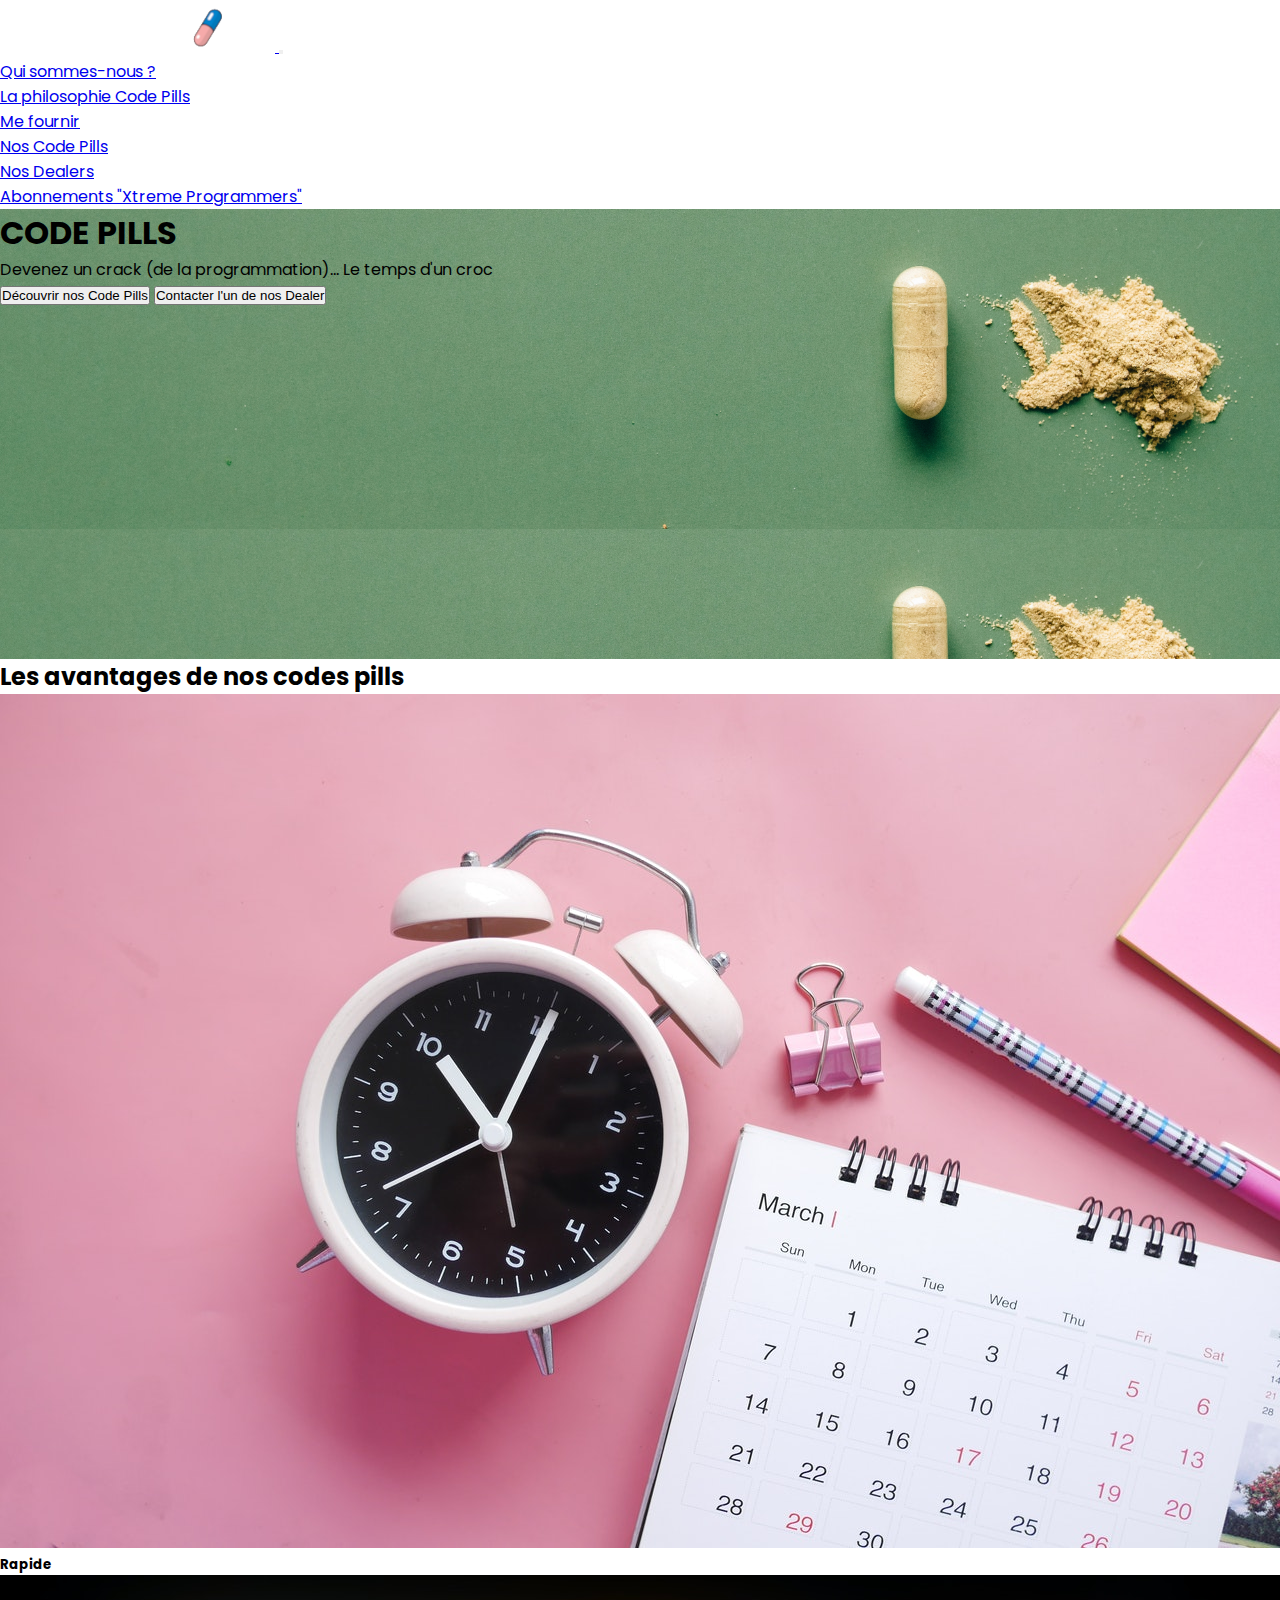
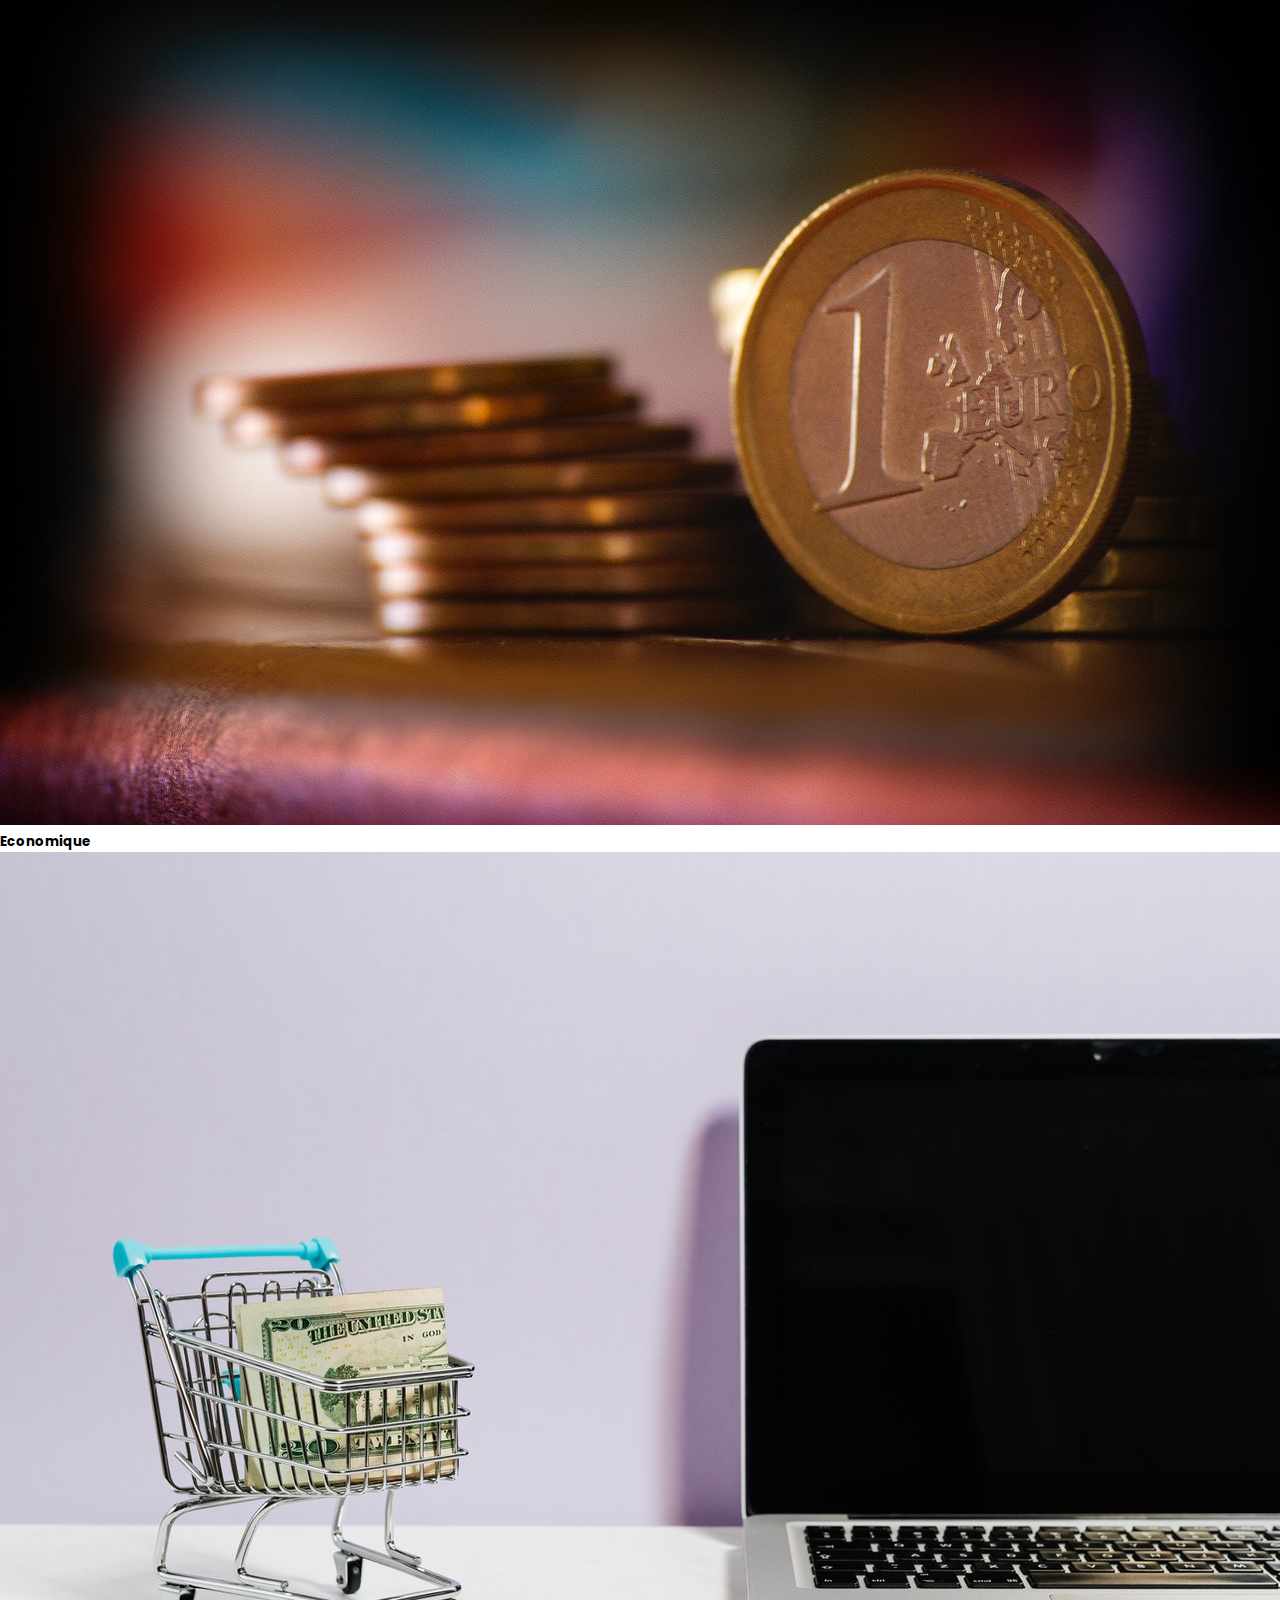
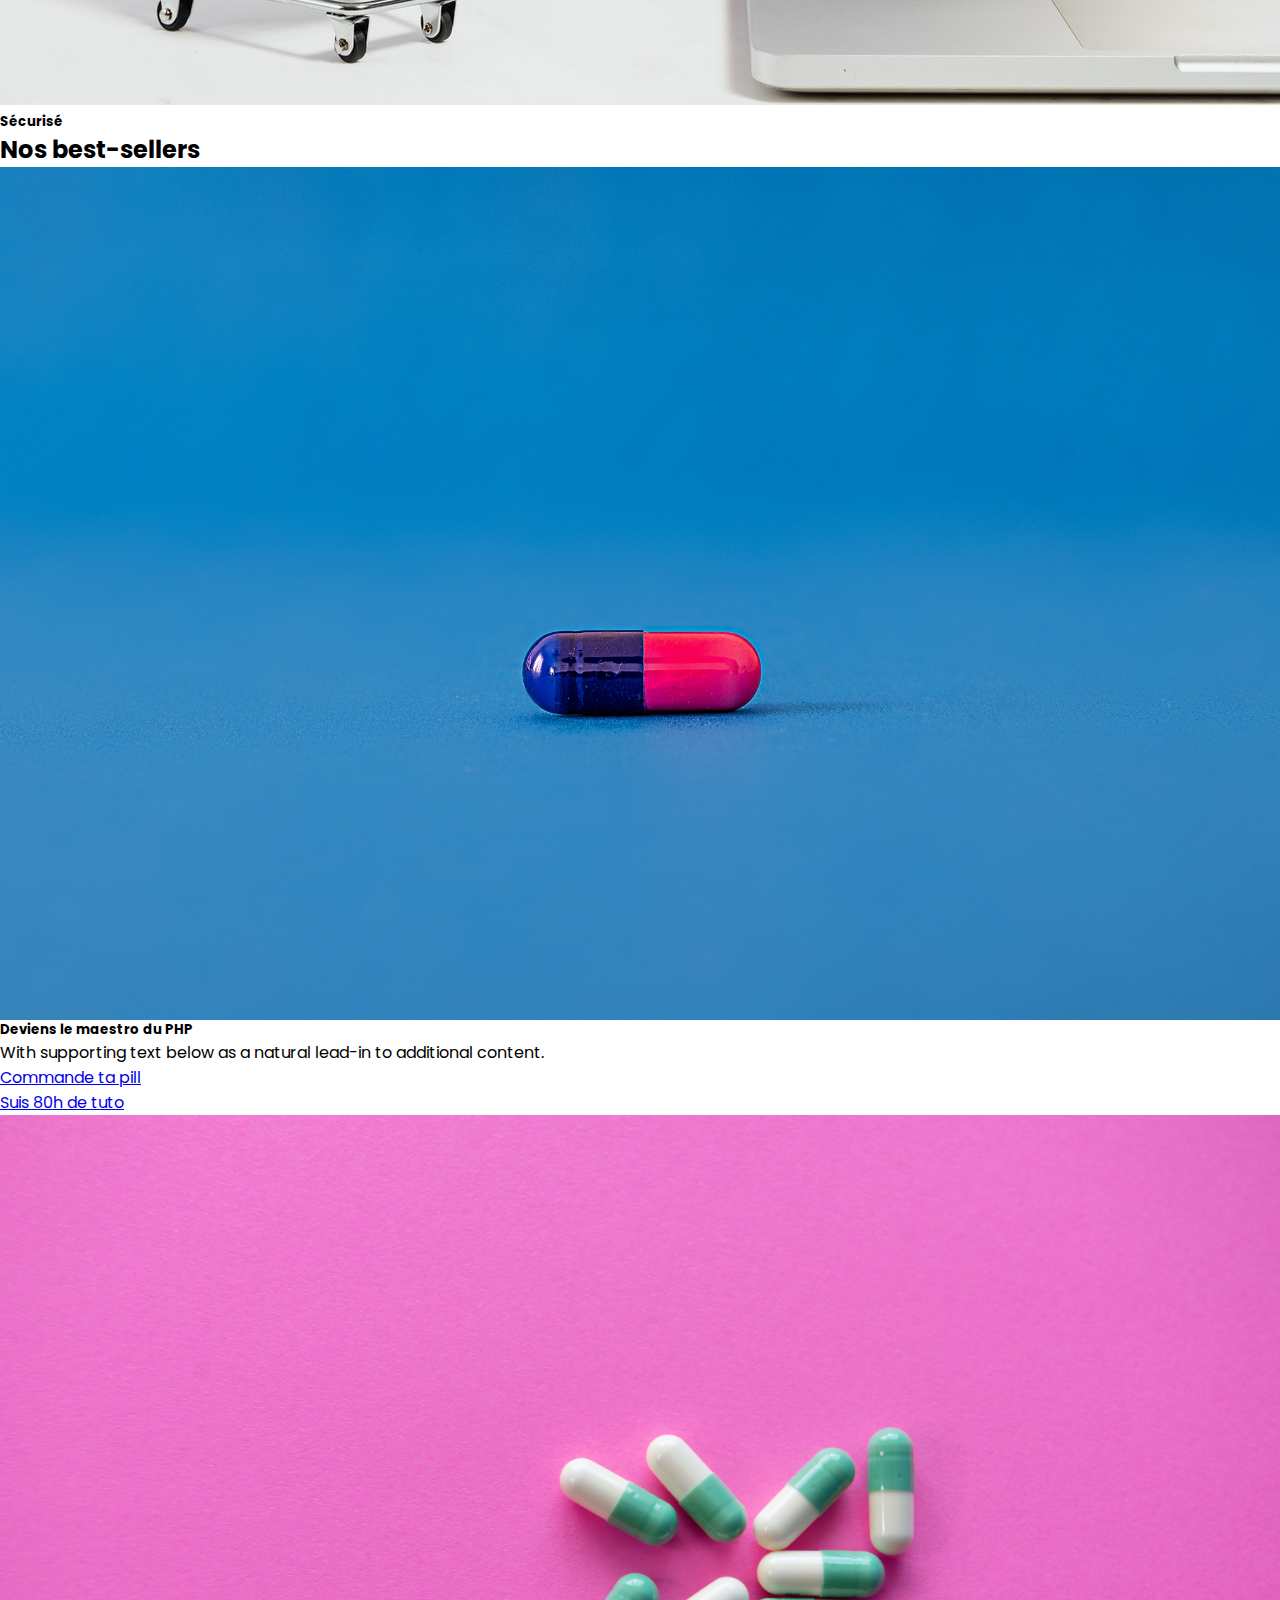
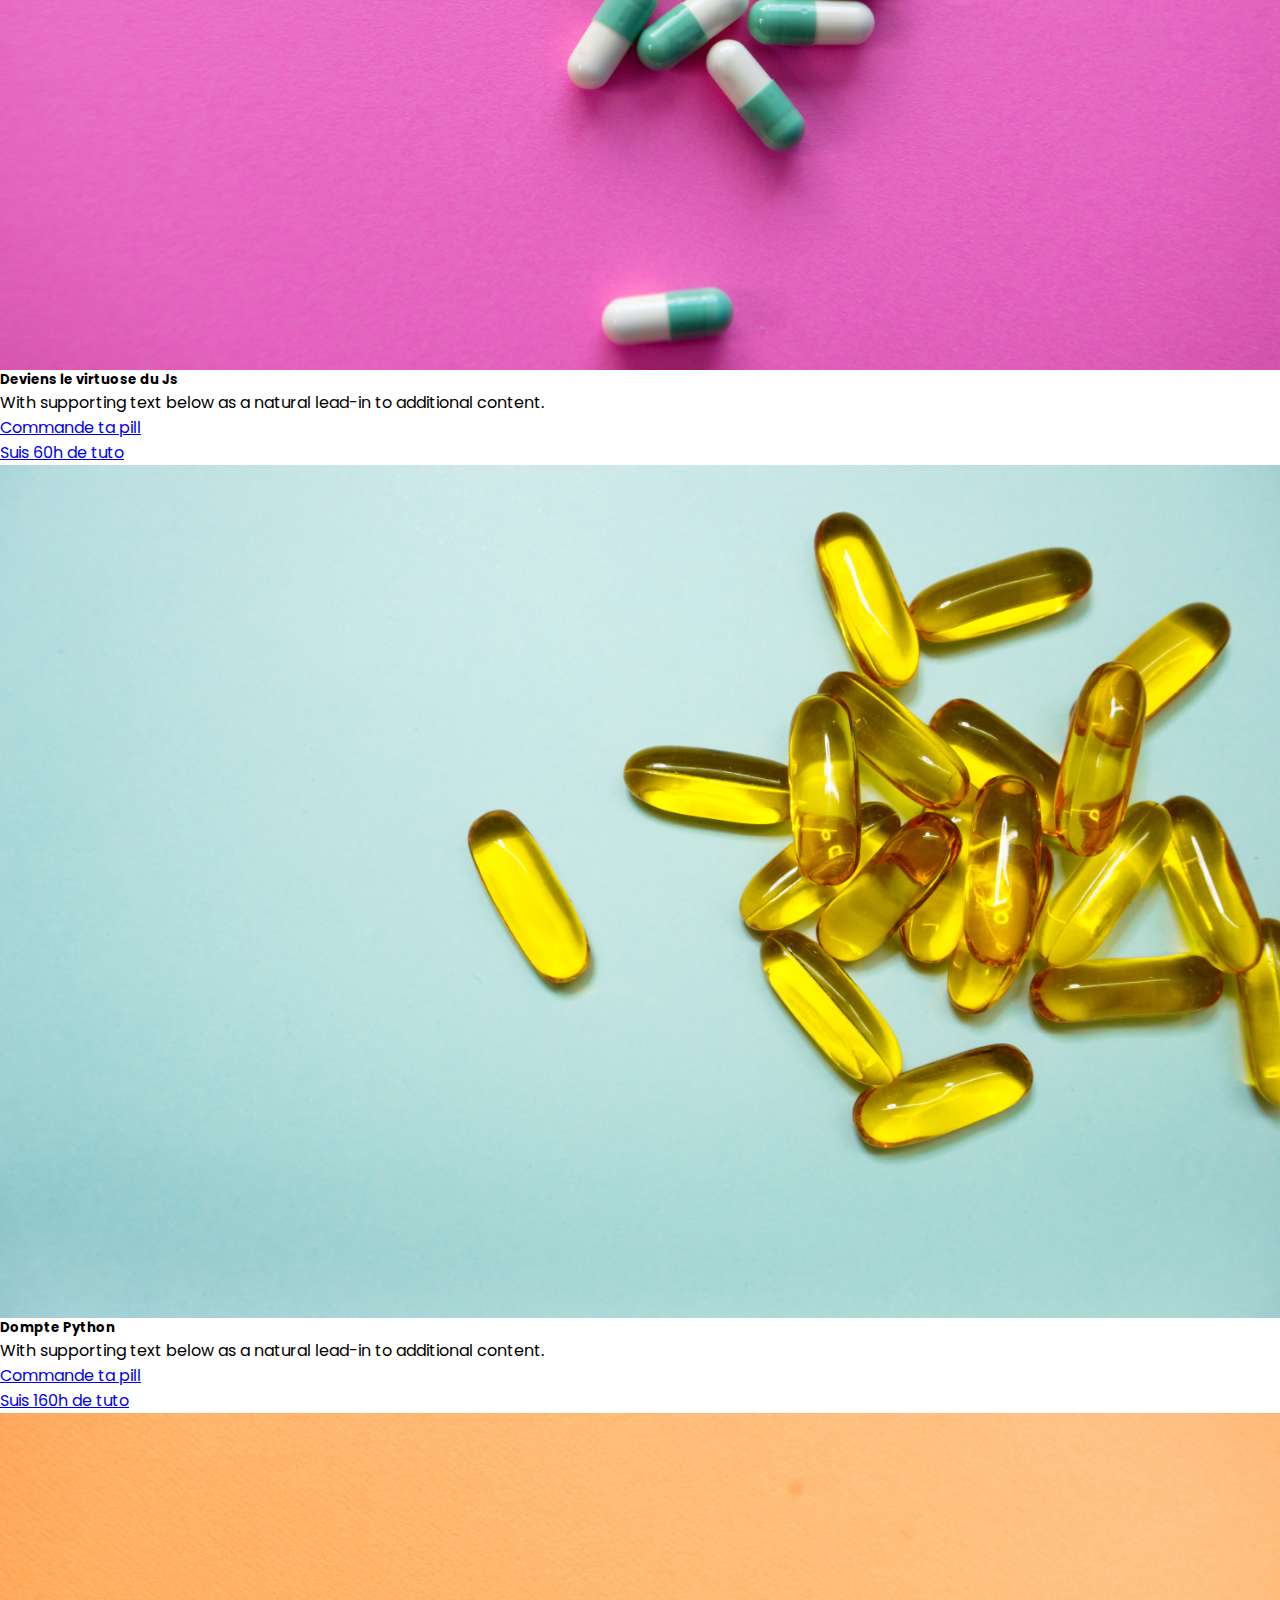
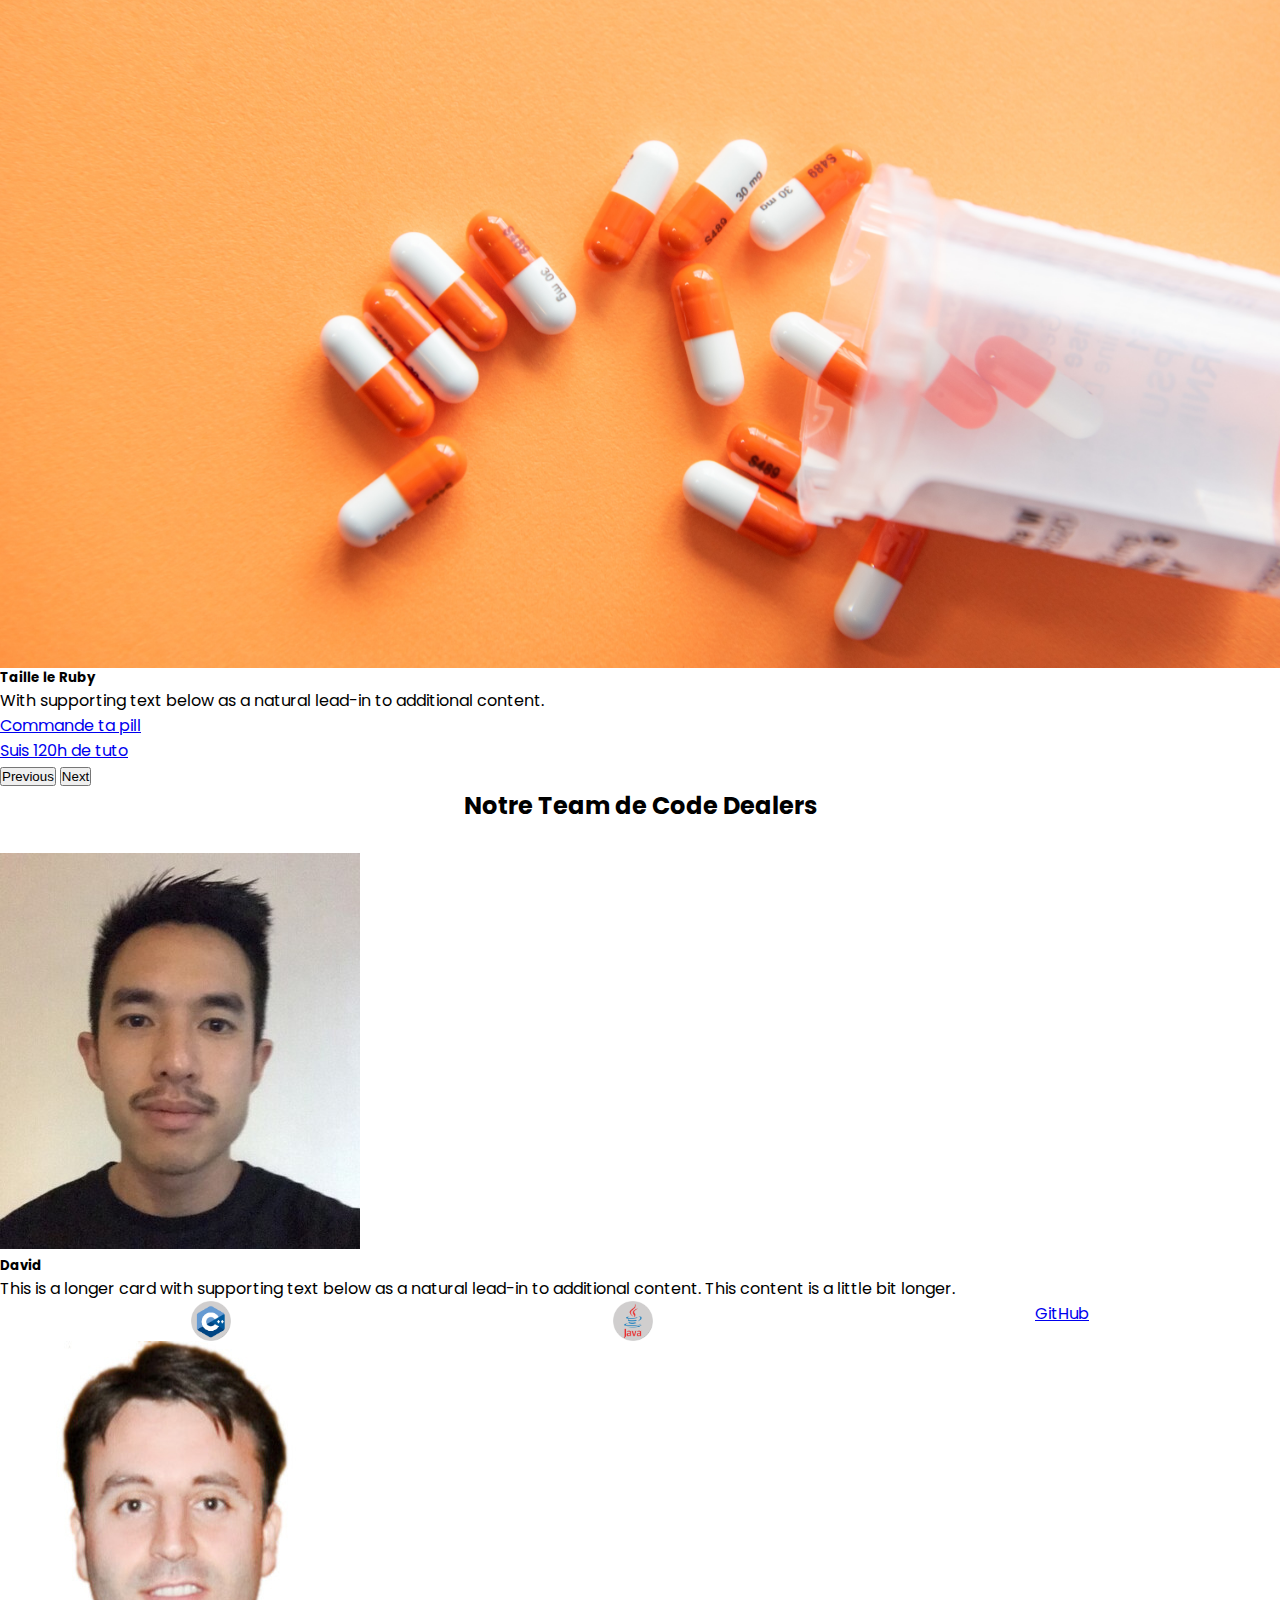
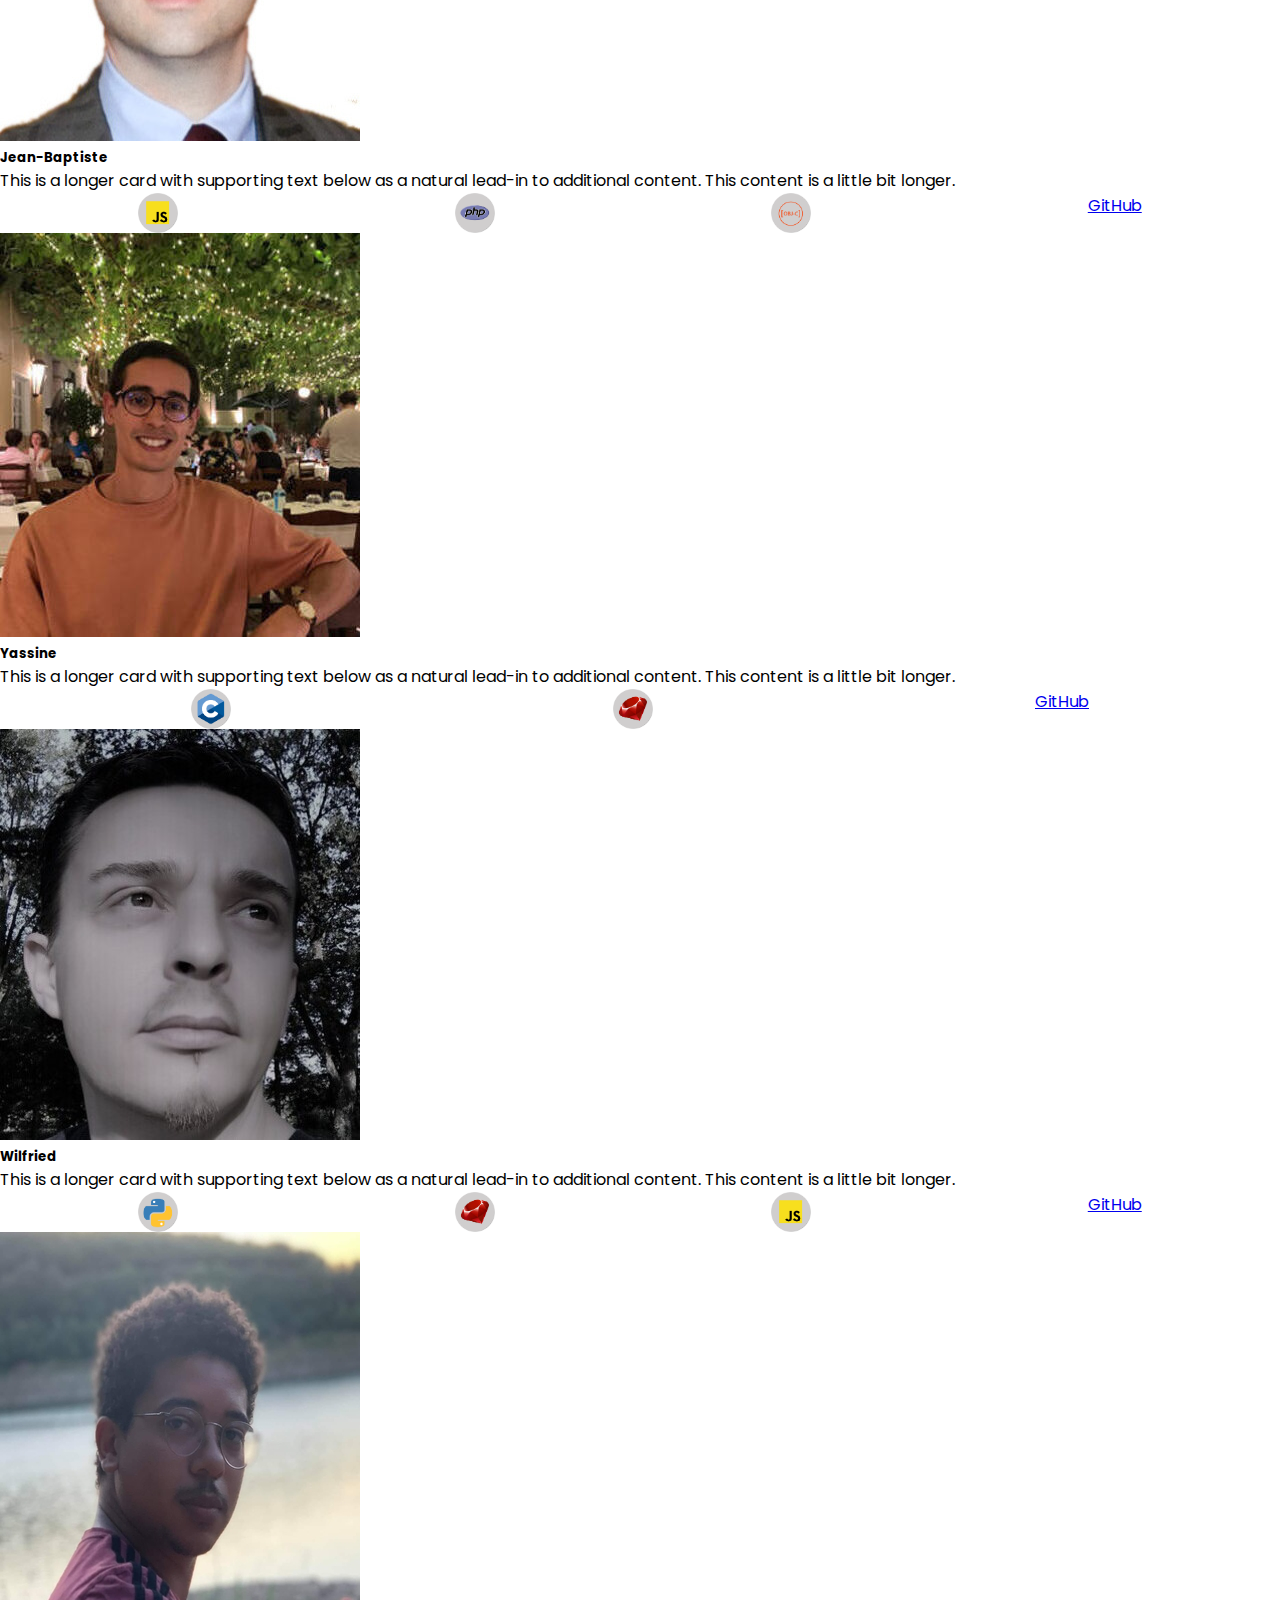
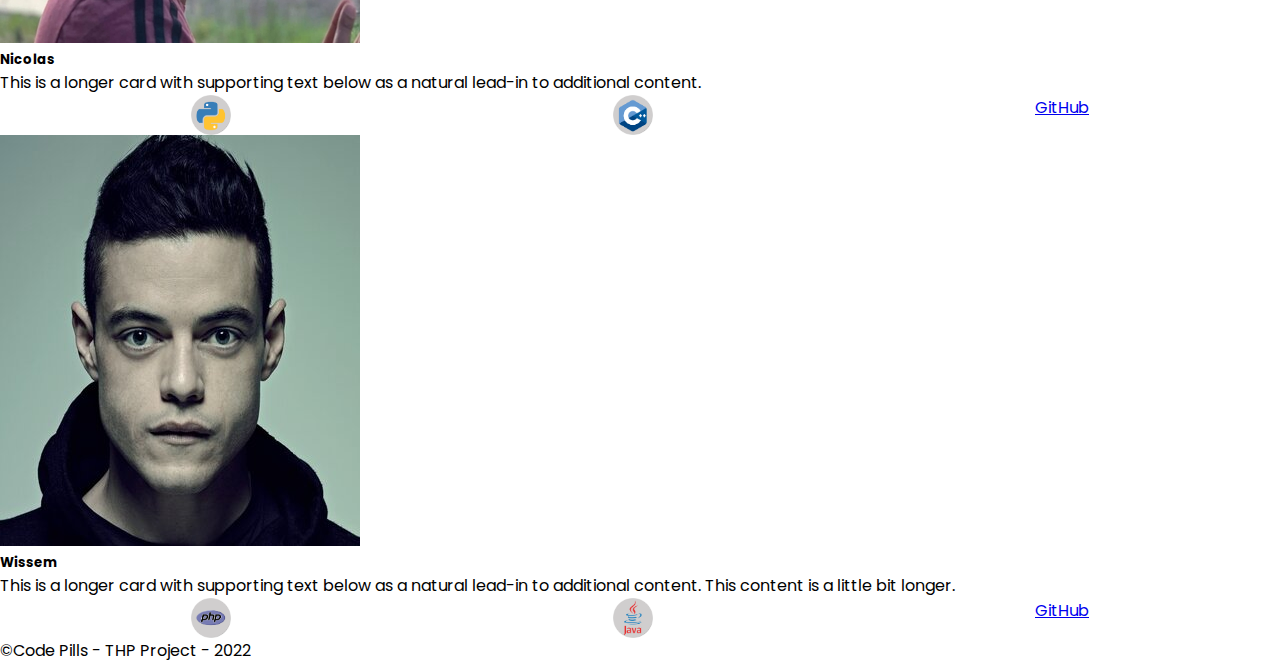
<file: index.html>
<!DOCTYPE html>
<html lang="fr">
  <head>
    <!-- Required meta tags -->
    <meta charset="utf-8" />
    <meta name="viewport" content="width=device-width, initial-scale=1" />
    <meta name="description" content="" />
    <!-- Bootstrap CSS -->
    <link
      href="https://cdn.jsdelivr.net/npm/bootstrap@5.1.3/dist/css/bootstrap.min.css"
      rel="stylesheet"
      integrity="sha384-1BmE4kWBq78iYhFldvKuhfTAU6auU8tT94WrHftjDbrCEXSU1oBoqyl2QvZ6jIW3"
      crossorigin="anonymous"
    />
    <link rel="preconnect" href="https://fonts.googleapis.com" />
    <link rel="preconnect" href="https://fonts.gstatic.com" crossorigin />
    <link
      href="https://fonts.googleapis.com/css2?family=Poppins:ital,wght@0,300;0,700;1,300;1,400;1,700&display=swap"
      rel="stylesheet"
    />
    <link rel="stylesheet" href="css/style.css" />
    <title>LandingPage</title>
  </head>
  <body>
    <header>
      <!-- JBV: à partir de là et jusqu'à l'autre balise contenant "JBV", tout est de ma faute ;-) -->
      <nav class="navbar navbar-expand-sm bg-dark navbar-dark">
        <div class="container-fluid">
          <a class="navbar-brand" href="#">
            <img src="./img/header/pill_logo_white.png" alt="Code Pills logo" />
          </a>
          <button
            class="navbar-toggler"
            type="button"
            data-bs-toggle="collapse"
            data-bs-target="#collapsibleNavbar"
          >
            <span class="navbar-toggler-icon"></span>
          </button>
          <div class="collapse navbar-collapse" id="collapsibleNavbar">
            <ul class="navbar-nav">
              <li class="nav-item">
                <a class="nav-link" href="#">Qui sommes-nous ?</a>
              </li>
              <li class="nav-item">
                <a class="nav-link" href="#">La philosophie Code Pills</a>
              </li>
              <li class="nav-item dropdown">
                <a
                  class="nav-link dropdown-toggle"
                  href="#"
                  role="button"
                  data-bs-toggle="dropdown"
                  >Me fournir</a
                >
                <ul class="dropdown-menu">
                  <li><a class="dropdown-item" href="#">Nos Code Pills</a></li>
                  <li><a class="dropdown-item" href="#">Nos Dealers</a></li>
                  <li>
                    <a class="dropdown-item" href="#"
                      >Abonnements "Xtreme Programmers"</a
                    >
                  </li>
                </ul>
              </li>
            </ul>
          </div>
        </div>
      </nav>
      <!-- Palliatif au Jumbotron / Hero -->
      <div class="container-fluid m-0 p-0 text-white text-center jumbotron-bg">
        <div class="d-flex flex-column justify-content-center h-75">
          <h1>CODE PILLS</h1>
          <p class="font-italic">
            Devenez un crack (de la programmation)... Le temps d'un croc
          </p>
        </div>
        <div>
          <span>
            <button class="btn btn-dark rounded">
              Découvrir nos Code Pills
            </button>
            <button class="btn btn-light rounded">
              Contacter l'un de nos Dealer
            </button>
          </span>
        </div>
      </div>
      <!-- JBV: au-delà de cette frontière, y'a des chances qu'il y ait un peu plus de beau code et d'intelligence. Bon cheminement ! -->
    </header>

    <main class="container-fluid">
      <section>
        <h2 class="text-center py-5">Les avantages de nos codes pills</h2>
        <div class="row justify-content-center justify-content-md-between">
          <div class="col-md-4 mb-3 mb-md-0">
            <div
              class="card align-items-center h-100 border-0 test1"
              style="width: 100%"
            >
              <img
                src="img/sectionAvantages/pexels-towfiqu-barbhuiya-8541753.jpg"
                class="card-img-top rounded-3 imgAnimated"
                alt="image réveil sur fond rose"
              />
              <div class="card-body bg-dark rounded-3 mt-2 bg-gradient w-100">
                <h5 class="text-center text-light fs-2">Rapide</h5>
              </div>
            </div>
          </div>

          <div class="col-md-4 mb-3 mb-md-0">
            <div
              class="card align-items-center h-100 border-0 test1"
              style="width: 100%"
            >
              <img
                src="img/sectionAvantages/pexels-carlos-pernalete-tua-730647.jpg"
                class="card-img-top rounded-3 imgAnimated"
                alt="image réveil sur fond rose"
              />
              <div class="card-body bg-dark rounded-3 mt-2 bg-gradient w-100">
                <h5 class="text-center text-light fs-2">Economique</h5>
              </div>
            </div>
          </div>

          <div class="col-md-4 mb-3 mb-md-0">
            <div
              class="card align-items-center h-100 border-0 test1"
              style="width: 100%"
            >
              <img
                src="img/sectionAvantages/pexels-karolina-grabowska-5632397.jpg"
                class="card-img-top rounded-3 imgAnimated"
                alt="image réveil sur fond rose"
              />
              <div class="card-body bg-dark rounded-3 mt-2 bg-gradient w-100">
                <h5 class="text-center text-light fs-2">Sécurisé</h5>
              </div>
            </div>
          </div>

      </div>
      </section>

<!--Section Yassine-->
<section>
  <h2 class="text-center py-5">Nos best-sellers</h2>
<div id="carouselExampleControls" class="carousel slide" data-bs-ride="carousel">
  <div class="carousel-inner">
    <div class="carousel-item active">
      <!--Slide 1-->
      <div class="row">
        <!--Card 1-->
        <div class="col-sm-6">
          <div class="card border-0">
            <div class="card-body">
              <img src="img/sectionCarousel/Pill1.jpg" class="card-img-top" alt="Photo">
              <h5 class="card-title text-center mt-3">Deviens le maestro du PHP</h5>
              <p class="card-text text-center">With supporting text below as a natural lead-in to additional content.</p>
              <a href="#" class="btn btn-primary">Commande ta pill</a>
              <a href="#" class="btn btn-light">Suis 80h de tuto</a>
            </div>
          </div>
        </div>
        <!--Card 2-->
        <div class="col-sm-6">
          <div class="card border-0">
            <div class="card-body">
              <img src="img/sectionCarousel/Pill2.jpg" class="card-img-top" alt="Photo">
              <h5 class="card-title text-center mt-3">Deviens le virtuose du Js</h5>
              <p class="card-text text-center">With supporting text below as a natural lead-in to additional content.</p>
              <a href="#" class="btn btn-primary">Commande ta pill</a>
              <a href="#" class="btn btn-light">Suis 60h de tuto</a>
            </div>
          </div>
        </div>
      </div>
    </div>
    <!--Slide 2-->
    <div class="carousel-item">
      <div class="row">
        <!--Card 3-->
        <div class="col-sm-6">
          <div class="card border-0">
            <div class="card-body">
              <img src="img/sectionCarousel/Pill3.jpg" class="card-img-top" alt="Photo">
              <h5 class="card-title text-center mt-3">Dompte Python</h5>
              <p class="card-text text-center">With supporting text below as a natural lead-in to additional content.</p>
              <a href="#" class="btn btn-primary">Commande ta pill</a>
              <a href="#" class="btn btn-light">Suis 160h de tuto</a>
            </div>
          </div>
        </div>
        <!--Card 4-->
        <div class="col-sm-6">
          <div class="card border-0">
            <div class="card-body">
              <img src="img/sectionCarousel/Pill4.jpg" class="card-img-top" alt="Photo">
              <h5 class="card-title text-center mt-3">Taille le Ruby</h5>
              <p class="card-text text-center">With supporting text below as a natural lead-in to additional content.</p>
              <a href="#" class="btn btn-primary">Commande ta pill</a>
              <a href="#" class="btn btn-light">Suis 120h de tuto</a>
            </div>
          </div>
        </div>
      </div>
    </div>
  </div>
  <button class="carousel-control-prev" type="button" data-bs-target="#carouselExampleControls" data-bs-slide="prev">
    <span class="carousel-control-prev-icon" aria-hidden="true"></span>
    <span class="visually-hidden">Previous</span>
  </button>
  <button class="carousel-control-next" type="button" data-bs-target="#carouselExampleControls" data-bs-slide="next">
    <span class="carousel-control-next-icon" aria-hidden="true"></span>
    <span class="visually-hidden">Next</span>
  </button>
</div>

</section>


<!--Fin de Section Yassine-->

      <section>
        <h2 id="Team">Notre Team de Code Dealers</h2>
        <div class="row row-cols-1 row-cols-md-3 g-4">
          <div class="col">
            <div class="card text-white bg-dark mb-3 h-100">
              <img
                src="img/sectionTeam/Portrait_David.jpg"
                class="rounded"
                alt="David"
              />
              <div class="card-body">
                <h5 class="card-title">David</h5>
                <p class="card-text">
                  This is a longer card with supporting text below as a natural
                  lead-in to additional content. This content is a little bit
                  longer.
                </p>
                <div id="badges">
                  <img class="badges" src="img/sectionTeam/C++.png" alt="C++" />
                  <img
                    class="badges"
                    src="img/sectionTeam/Java.png"
                    alt="Java"
                  />
                  <a href="https://github.com/dav-ngu">GitHub</a>
                </div>
              </div>
            </div>
          </div>
          <div class="col">
            <div class="card text-white bg-dark mb-3 h-100">
              <img
                src="img/sectionTeam/Portrait_JB.jpg"
                class="rounded"
                alt="JB"
              />
              <div class="card-body">
                <h5 class="card-title">Jean-Baptiste</h5>
                <p class="card-text">
                  This is a longer card with supporting text below as a natural
                  lead-in to additional content. This content is a little bit
                  longer.
                </p>
                <div id="badges">
                  <img
                    class="badges"
                    src="img/sectionTeam/JavaScript.png"
                    alt="JS"
                  />
                  <img class="badges" src="img/sectionTeam/PHP.png" alt="PHP" />
                  <img
                    class="badges"
                    src="img/sectionTeam/OBJC.png"
                    alt="OBJC"
                  />
                  <a href="https://github.com/GibbZ-78">GitHub</a>
                </div>
              </div>
            </div>
          </div>
          <div class="col">
            <div class="card text-white bg-dark mb-3 h-100">
              <img
                src="img/sectionTeam/Portrait_Yassine.jpg"
                class="rounded"
                alt="Yassine"
              />
              <div class="card-body">
                <h5 class="card-title">Yassine</h5>
                <p class="card-text">
                  This is a longer card with supporting text below as a natural
                  lead-in to additional content. This content is a little bit
                  longer.
                </p>
                <div id="badges">
                  <img class="badges" src="img/sectionTeam/C.png" alt="C" />
                  <img
                    class="badges"
                    src="img/sectionTeam/Ruby.png"
                    alt="Ruby"
                  />
                  <a href="x">GitHub</a>
                </div>
              </div>
            </div>
          </div>
          <div class="col">
            <div class="card text-white bg-dark mb-3 h-100">
              <img
                src="img/sectionTeam/Portrait_Wilfried.jpg"
                class="rounded"
                alt="Wilfried"
              />
              <div class="card-body">
                <h5 class="card-title">Wilfried</h5>
                <p class="card-text">
                  This is a longer card with supporting text below as a natural
                  lead-in to additional content. This content is a little bit
                  longer.
                </p>
                <div id="badges">
                  <img
                    class="badges"
                    src="img/sectionTeam/Python.png"
                    alt="Python"
                  />
                  <img
                    class="badges"
                    src="img/sectionTeam/Ruby.png"
                    alt="Ruby"
                  />
                  <img
                    class="badges"
                    src="img/sectionTeam/JavaScript.png"
                    alt="JS"
                  />
                  <a href="https://github.com/WilfriedPaillot">GitHub</a>
                </div>
              </div>
            </div>
          </div>
          <div class="col">
            <div class="card text-white bg-dark mb-3 h-100">
              <img
                src="img/sectionTeam/Portrait_Nicolas.jpg"
                class="rounded"
                alt="Nicolas"
              />
              <div class="card-body">
                <h5 class="card-title">Nicolas</h5>
                <p class="card-text">
                  This is a longer card with supporting text below as a natural
                  lead-in to additional content.
                </p>
                <div id="badges">
                  <img
                    class="badges"
                    src="img/sectionTeam/Python.png"
                    alt="Python"
                  />
                  <img class="badges" src="img/sectionTeam/C++.png" alt="C++" />
                  <a href="x">GitHub</a>
                </div>
              </div>
            </div>
          </div>
          <div class="col">
            <div class="card text-white bg-dark mb-3 h-100">
              <img
                src="img/sectionTeam/Portrait_Mr.jpg"
                class="rounded"
                alt="Wissem"
              />
              <div class="card-body">
                <h5 class="card-title">Wissem</h5>
                <p class="card-text">
                  This is a longer card with supporting text below as a natural
                  lead-in to additional content. This content is a little bit
                  longer.
                </p>
                <div id="badges">
                  <img class="badges" src="img/sectionTeam/PHP.png" alt="PHP" />
                  <img
                    class="badges"
                    src="img/sectionTeam/Java.png"
                    alt="Java"
                  />
                  <a href="x">GitHub</a>
                </div>
              </div>
            </div>
          </div>
        </div>
      </section>

    </main>

    <footer class="d-flex align-items-center justify-content-center bg-dark py-3 mt-3">
      <p class="text-muted text-center">&copy;Code Pills - THP Project - 2022</p>
    </footer>

    <!-- Option 1: Bootstrap Bundle with Popper -->
    <script
      src="https://cdn.jsdelivr.net/npm/bootstrap@5.1.3/dist/js/bootstrap.bundle.min.js"
      integrity="sha384-ka7Sk0Gln4gmtz2MlQnikT1wXgYsOg+OMhuP+IlRH9sENBO0LRn5q+8nbTov4+1p"
      crossorigin="anonymous"
    ></script>
  </body>
</html>
</file>
<file: css/style.css>
* {
  margin: 0;
  padding: 0;
  box-sizing: border-box;
}

body {
  font-family: "Poppins", sans-serif;
}

.card .imgAnimated:hover {
  transform: translateY(10px) scale(1.05);
  transition: ease-in-out 1.2s;
}

/* David */
#Team {
  display: flex;
  flex-direction: row;
  justify-content: center;
  align-items: center;
  margin-bottom: 30px;
}

.card-body {
  display: flex;
  flex-direction: column;
  justify-content: flex-end;
}

#badges {
  display: flex;
  flex-direction: row;
  justify-content: space-around;
}

#badges img {
  width: 40px;
  height: 40px;
}

.badges :hover {
  -webkit-box-shadow: 0px 0px 37px 0px rgba(0, 0, 0, 0.75);
  -moz-box-shadow: 0px 0px 37px 0px rgba(0, 0, 0, 0.75);
  box-shadow: 0px 0px 37px 0px rgba(0, 0, 0, 0.75);
}

/* JB */
.jumbotron-bg {
  background-image: url("../img/header/pill_jumbotron.jpg");
  background-size: 100%;
  background-position: cover;
  height: 50vh;
}
</file>
